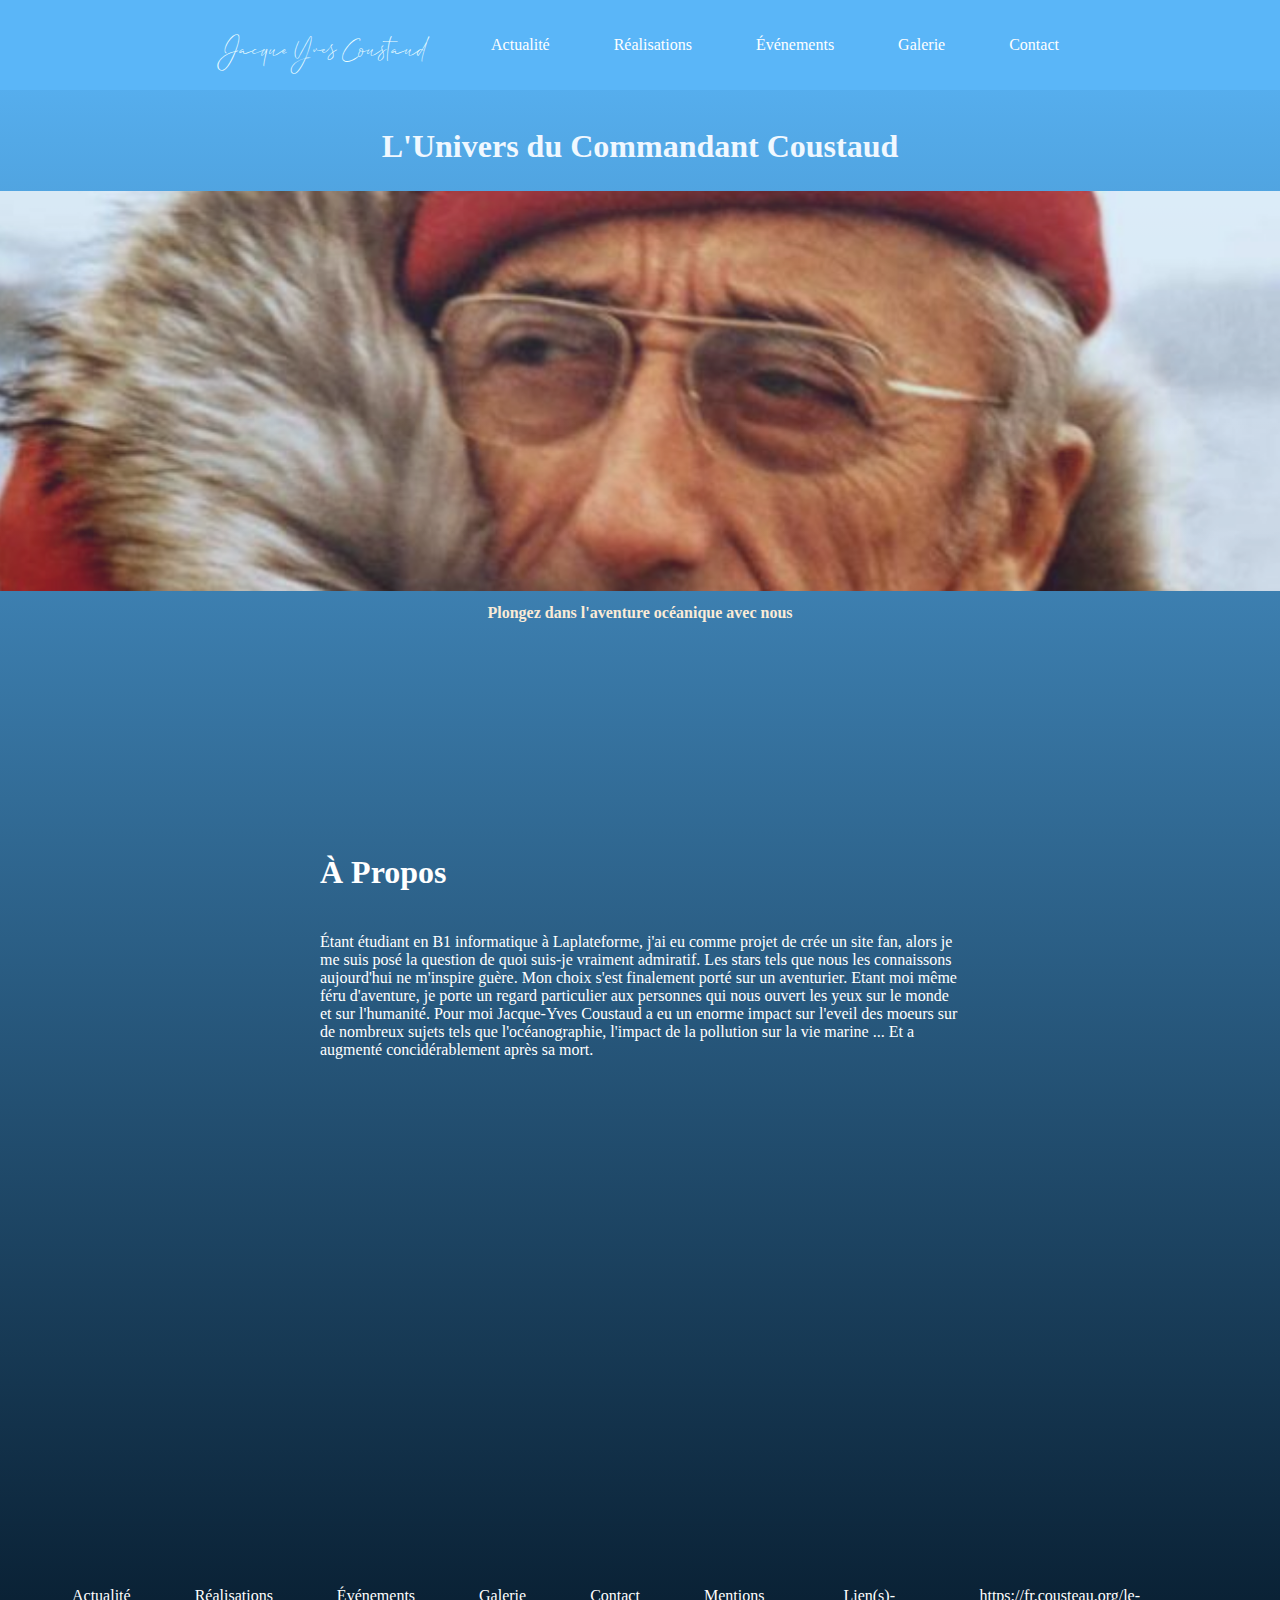
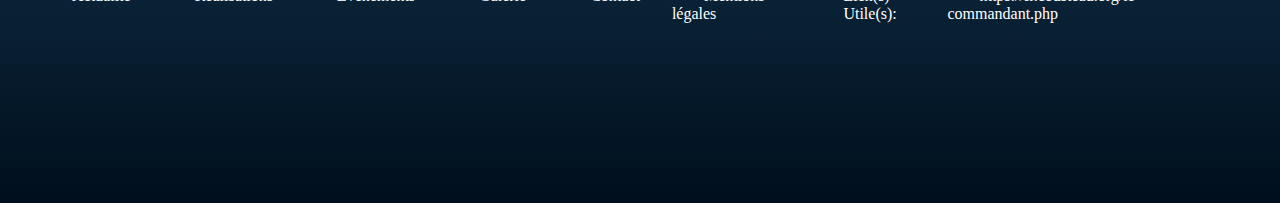
<file: Site_Coustaud/index.html>
<!DOCTYPE html>
<html lang="fr">
<head>
    <link href="styles.css" rel="stylesheet">
    <meta charset="UTF-8">
    <meta name="viewport" content="width=device-width, initial-scale=1.0">
    <title>Jacque-Yves_Coustaud</title>

</head>

<body class="index">
    
    <header>
        <nav>
            
            <ul class="Menu">
               
                <li><a href="index.html" class="Logo">Jacque Yves Coustaud</a></li>
                <li><a href="Actualité.html" class="Lien">Actualité</a></li>
                <li><a href="Réalisations.html" class="Lien">Réalisations</a></li>
                <li><a href="Evenements.html" class="Lien">Événements</a></li>
                <li><a href="Galerie.html" class="Lien">Galerie</a></li>
                <li><a href="Contact.html" class="Lien">Contact</a></li>
            </ul>

        </nav>
    </header>

        <h1>L'Univers du Commandant Coustaud</h1>
        <div class="Banniere"></div>
        
        <h2 class="SousTitre">Plongez dans l'aventure océanique avec nous</h2>    
           
        
    
    <main class="Conteneur">
        
        <div class="Bloc-A_Propos">   
           
            <h2 class="SousTitre-A_Propos">À Propos</h2>
        
                <p> Étant étudiant en B1 informatique 
                    à Laplateforme, j'ai eu comme projet de crée un site fan, alors je me suis posé la question de quoi suis-je vraiment admiratif.
                    Les stars tels que nous les connaissons aujourd'hui ne m'inspire guère.
                    Mon choix s'est finalement porté sur un aventurier. Etant moi même féru d'aventure, 
                    je porte un regard particulier aux personnes qui nous ouvert les yeux sur le monde et sur l'humanité. 
                    Pour moi Jacque-Yves Coustaud a eu un enorme impact sur l'eveil des moeurs sur de nombreux sujets tels que l'océanographie, l'impact de la pollution sur la vie marine ...
                    Et a augmenté concidérablement après sa mort.</p>
       
        </div>

    </main>   

    
    <footer >
        <nav>
            
            
            <ul class="Menu2">
                
                <li><a href="Actualité.html" class="Lien">Actualité</a></li>
                <li><a href="Réalisations.html" class="Lien">Réalisations</a></li>
                <li><a href="Evenements.html" class="Lien">Événements</a></li>
                <li><a href="Galerie.html" class="Lien">Galerie</a></li>
                <li><a href="Contact.html" class="Lien">Contact</a></li>
                <li><a href="Mentions_Légales.html" class="Lien">Mentions légales</a></li>
                <li><p class="Liens-Utiles">Lien(s)-Utile(s):</p></li>
                <li><a href="https://fr.cousteau.org/le-commandant.php"  class="Lien" class="Sous-Liens-Utiles">https://fr.cousteau.org/le-commandant.php</a></li>
            </ul>


        </nav>
     </footer> 

</body>

</html>
</file>
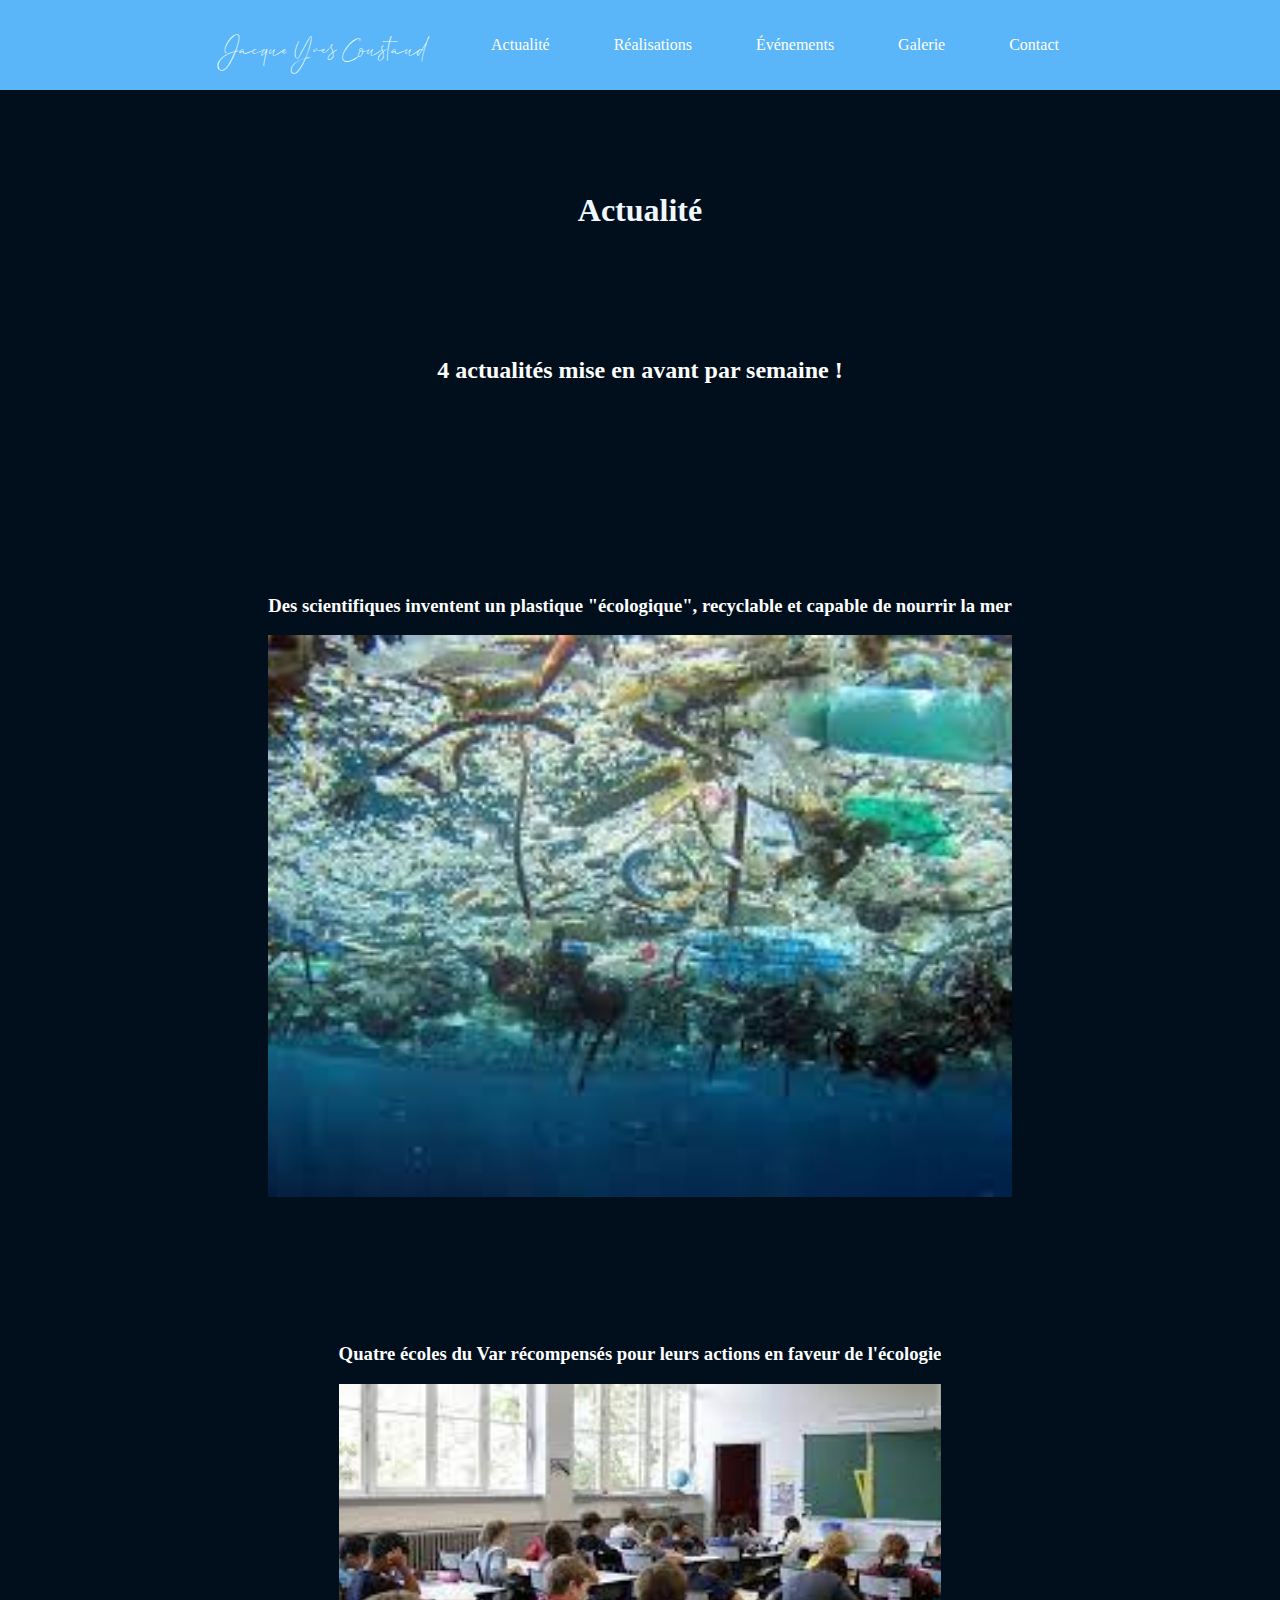
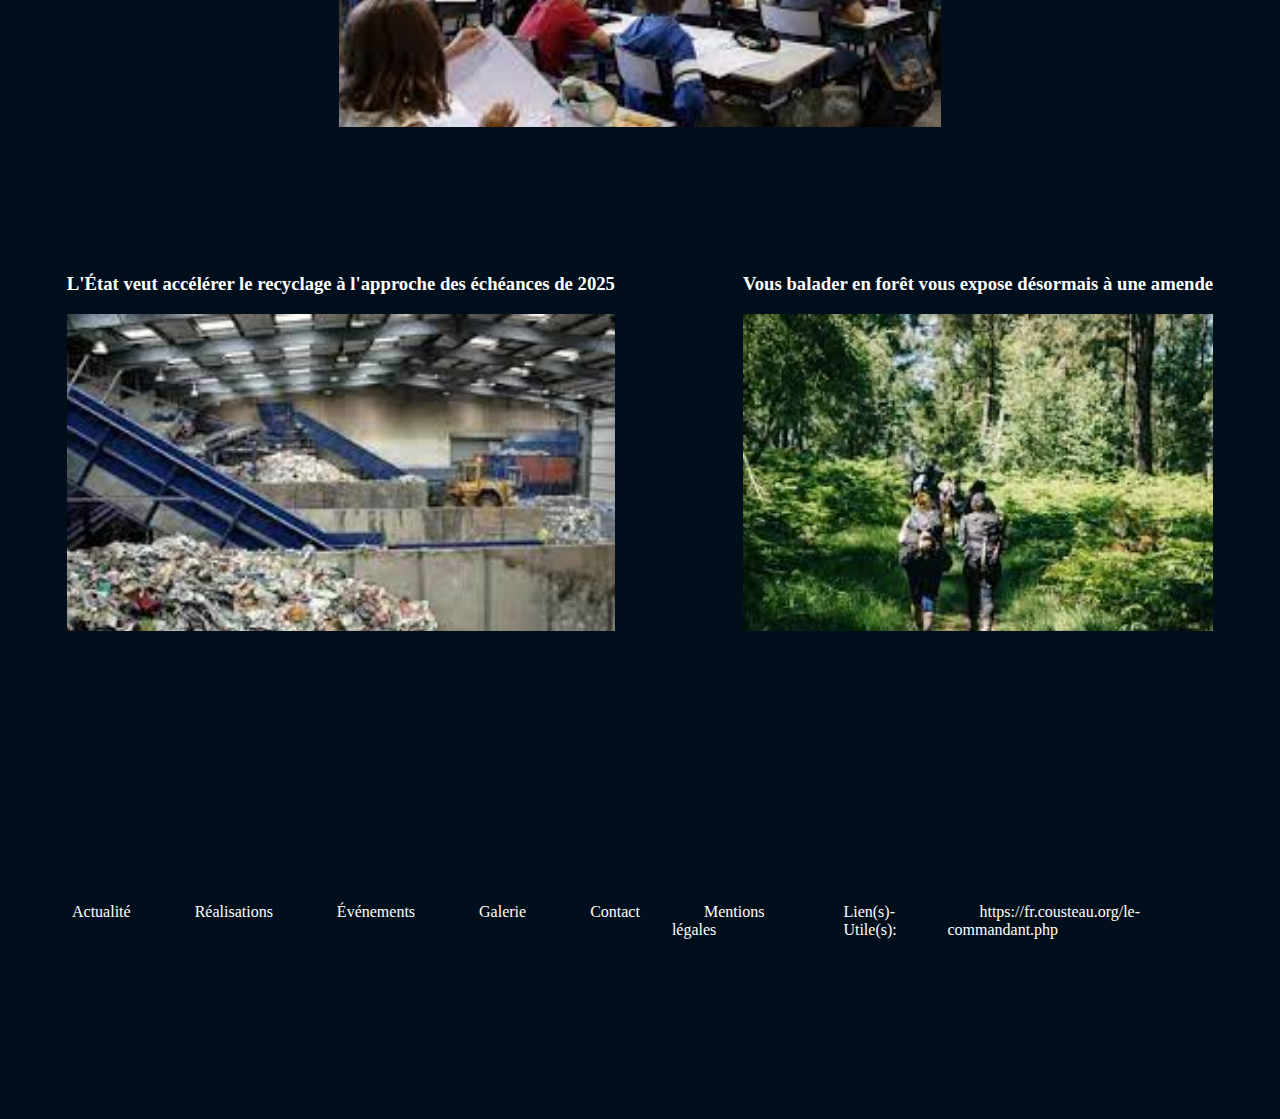
<file: Site_Coustaud/Actualité.html>
<!DOCTYPE html>
<html lang="fr">
<head>
    <link href="styles.css" rel="stylesheet">
    <meta charset="UTF-8">
    <meta name="viewport" content="width=device-width, initial-scale=1.0">
    <title>Actualité</title>
</head>

<body class="Actualité">
    <header>
        <nav>
            
            <ul class="Menu">
            
                <li><a href="index.html" class="Logo">Jacque Yves Coustaud</a></li>
                <li><a href="Actualité.html" class="Lien">Actualité</a></li>
                <li><a href="Réalisations.html" class="Lien">Réalisations</a></li>
                <li><a href="Evenements.html" class="Lien">Événements</a></li>
                <li><a href="Galerie.html" class="Lien">Galerie</a></li>
                <li><a href="Contact.html" class="Lien">Contact</a></li>
            
            </ul>
        
        </nav>
    </header>

        <h1 class="Titre-actu">Actualité</h1>
        <h2 class="SousTitre-Actu">4 actualités mise en avant par semaine ! </h2>

    <main class="Bloc-Lien-Image">
       
       
        <section class="Lien-actu">
        <h3 >Des scientifiques inventent un plastique "écologique", recyclable et capable de nourrir la mer</h3>
        <a href="https://www.geo.fr/environnement/japon-scientifiques-inventent-plastique-ecologique-recyclable-capable-de-nourrir-la-mer-vrp-217461" ><img src="Photo_image/plastique.jpg" ></a>
        </section>
        
        <section class="Lien-actu">
        <h3 >Quatre écoles du Var récompensés pour leurs actions en faveur de l'écologie</h3>
        <a href="https://www.varmatin.com/education/quatre-ecoles-du-var-recompenses-pour-leurs-actions-en-faveur-de-lecologie-883914"  ><img src="Photo_image/école.jpg"></a>
        </section>
        
        <section class="Lien-actu">
        <h3 >L'État veut accélérer le recyclage à l'approche des échéances de 2025</h3>
        <a href="https://www.actu-environnement.com/ae/news/projet-cahier-charges-rep-emballages-recyclage-hors-foyer-performance-42905.php4" ><img src="Photo_image/centre-de-tri.jpg" ></a>
        </section>
        
        <section class="Lien-actu">
        <h3 >Vous balader en forêt vous expose désormais à une amende</h3>
        <a href="https://reporterre.net/Vous-balader-en-foret-vous-expose-desormais-a-une-amende"><img src="Photo_image/randonneur.jpg"></a>
        </section>
   
    </main>

    <footer>
        <nav>
                
            <ul class="Menu2">
                
                <li><a href="Actualité.html" class="Lien">Actualité</a></li>
                <li><a href="Réalisations.html" class="Lien">Réalisations</a></li>
                <li><a href="Evenements.html" class="Lien">Événements</a></li>
                <li><a href="Galerie.html" class="Lien">Galerie</a></li>
                <li><a href="Contact.html" class="Lien">Contact</a></li>
                <li><a href="Mentions_Légales.html" class="Lien">Mentions légales</a></li>
                <li><p class="Liens-Utiles">Lien(s)-Utile(s):</p></li>
                <li><a href="https://fr.cousteau.org/le-commandant.php"  class="Lien" class="Sous-Liens-Utiles">https://fr.cousteau.org/le-commandant.php</a></li>
            </ul>

        </nav>
    </footer> 

</body>
</html>
</file>
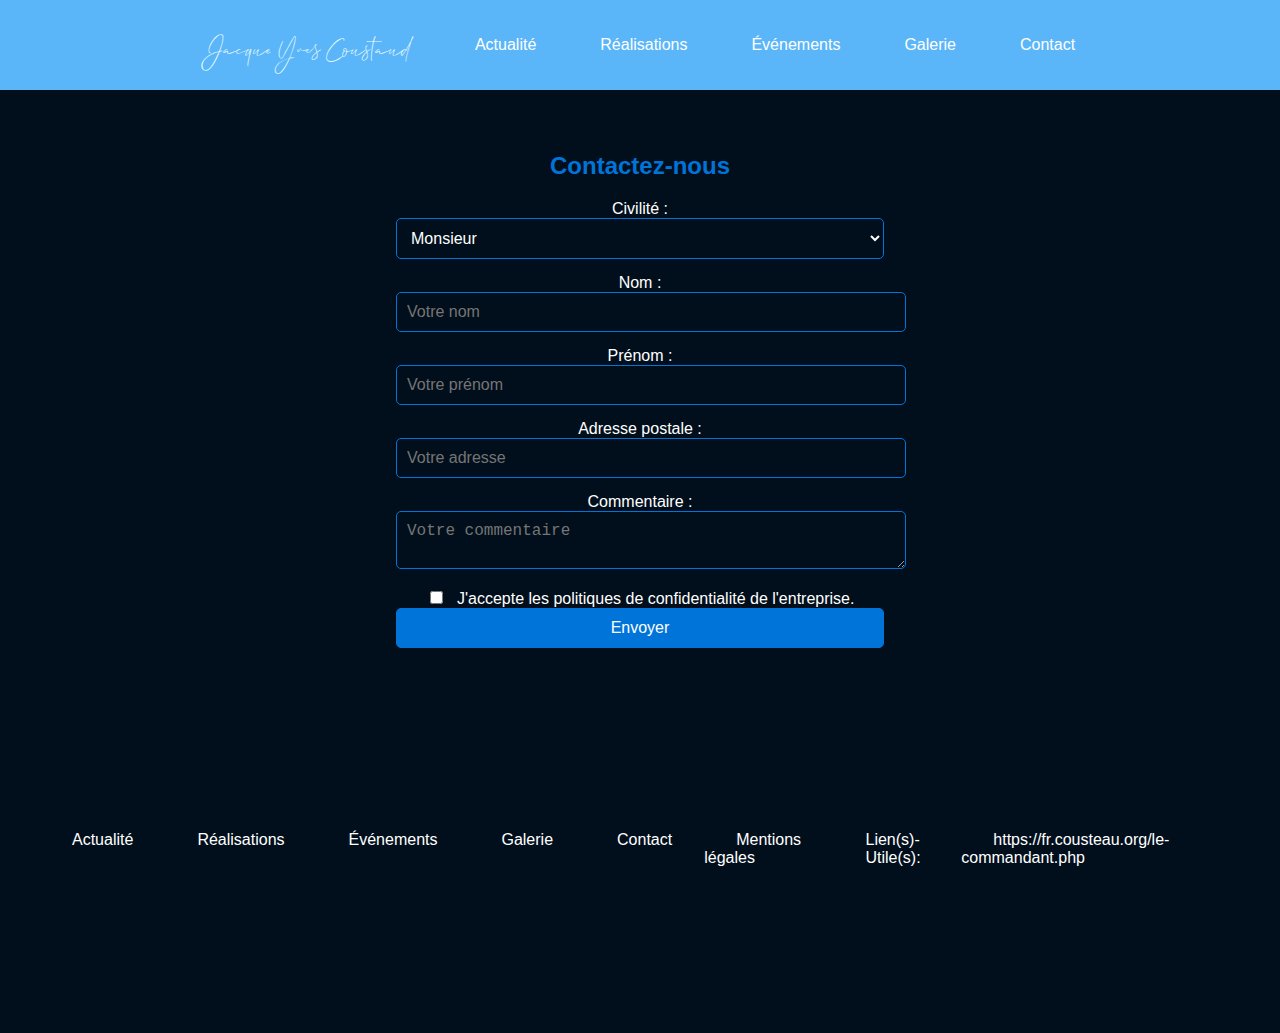
<file: Site_Coustaud/Contact.html>
<!DOCTYPE html>
<html lang="fr">
<head>
    
    <link href="styles.css" rel="stylesheet">
    <meta charset="UTF-8">
    <meta name="viewport" content="width=device-width, initial-scale=1.0">
    <title>Rubrique-Contact</title>
</head>

<body class="Contact">

    <header>
        <nav>
            
            <ul class="Menu">
            
                <li><a href="index.html" class="Logo">Jacque Yves Coustaud</a></li>
                <li><a href="Actualité.html" class="Lien">Actualité</a></li>
                <li><a href="Réalisations.html" class="Lien">Réalisations</a></li>
                <li><a href="Evenements.html" class="Lien">Événements</a></li>
                <li><a href="Galerie.html" class="Lien">Galerie</a></li>
                <li><a href="Contact.html" class="Lien">Contact</a></li>
            </ul>

        </nav>
    </header>


    <main > 
        
         <section class="container">
            
            
            <form class="form">
                <h2>Contactez-nous</h2>
            
                <label for="civilite">Civilité :</label>
                    <select id="civilite" name="civilite" required>
                        <option value="monsieur">Monsieur</option>
                        <option value="madame">Madame</option>
                    </select>

                <label for="nom">Nom :</label>
                <input type="text" id="nom" name="nom" placeholder="Votre nom" required>

                <label for="prenom">Prénom :</label>
                <input type="text" id="prenom" name="prenom" placeholder="Votre prénom" required>

                <label for="adresse">Adresse postale :</label>
                <input id="adresse" name="adresse" placeholder="Votre adresse" required></textarea>

                <label for="commentaire">Commentaire :</label>
                <textarea id="commentaire" name="commentaire" placeholder="Votre commentaire" required></textarea>

                <label for="confidentialite">
                    <input type="checkbox" id="confidentialite" name="confidentialite" required>
                    J'accepte les politiques de confidentialité de l'entreprise.
                </label>

                <button type="submit">Envoyer</button>
            </form>
        </section> 

    </main> 

    <footer>
        <nav>
                
            <ul class="Menu2">
                
                <li><a href="Actualité.html" class="Lien">Actualité</a></li>
                <li><a href="Réalisations.html" class="Lien">Réalisations</a></li>
                <li><a href="Evenements.html" class="Lien">Événements</a></li>
                <li><a href="Galerie.html" class="Lien">Galerie</a></li>
                <li><a href="Contact.html" class="Lien">Contact</a></li>
                <li><a href="Mentions_Légales.html" class="Lien">Mentions légales</a></li>
                <li><p class="Liens-Utiles">Lien(s)-Utile(s):</p></li>
                <li><a href="https://fr.cousteau.org/le-commandant.php"  class="Lien" class="Sous-Liens-Utiles">https://fr.cousteau.org/le-commandant.php</a></li>
            </ul>

        </nav>
    </footer> 
</body> 
</html>
</file>
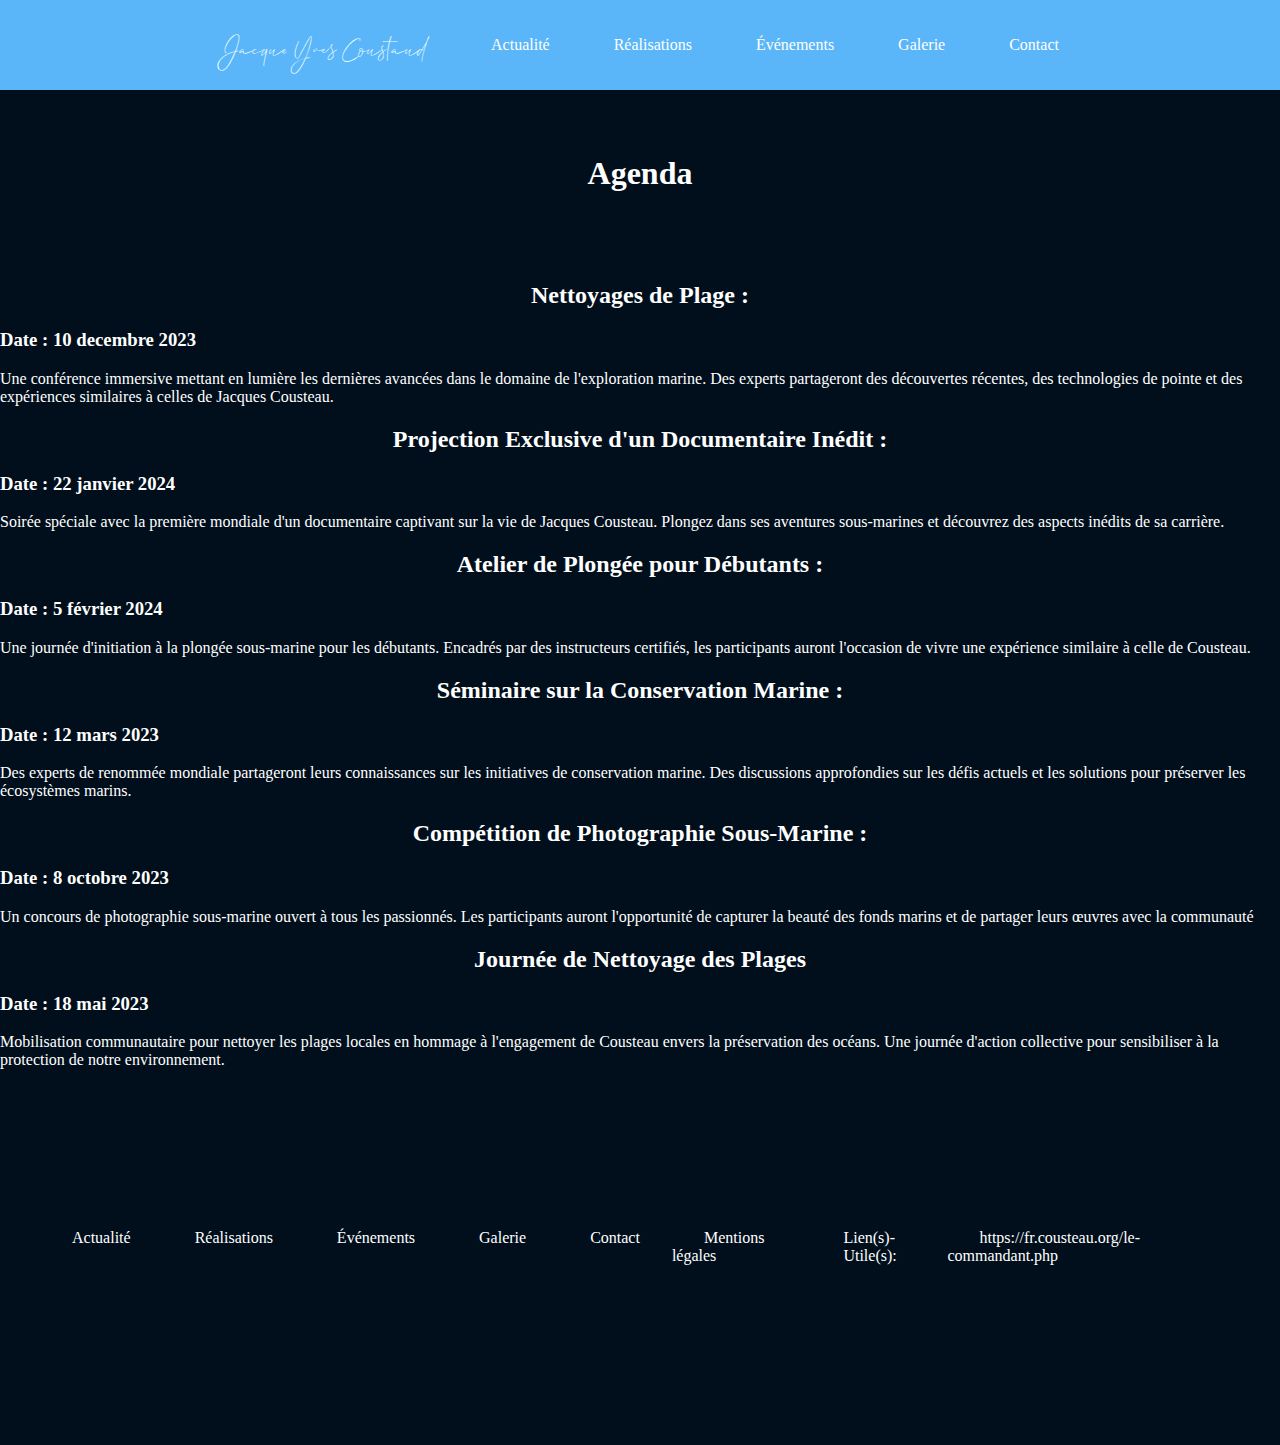
<file: Site_Coustaud/Evenements.html>
<!DOCTYPE html>
<html lang="en">
<head>
    <link href="styles.css" rel="stylesheet">
    <meta charset="UTF-8">
    <meta name="viewport" content="width=device-width, initial-scale=1.0">
    <title>Événements</title>
</head>
<body class="Evenements">
    <header>
        <nav>
            
            <ul class="Menu">
               
                <li><a href="index.html" class="Logo">Jacque Yves Coustaud</a></li>
                <li><a href="Actualité.html" class="Lien">Actualité</a></li>
                <li><a href="Réalisations.html" class="Lien">Réalisations</a></li>
                <li><a href="Evenements.html" class="Lien">Événements</a></li>
                <li><a href="Galerie.html" class="Lien">Galerie</a></li>
                <li><a href="Contact.html" class="Lien">Contact</a></li>
            </ul>

        </nav>
    </header>

    <main class="bloc-Evenements">
       
        <h2 class="Agenda">Agenda</h2>
        <section>
            <div>
                <h2 class="Soustitre-Evenements">Nettoyages de Plage :</h2>
                <h3>Date : 10 decembre 2023</h3>
                <p>Une conférence immersive mettant en lumière les dernières avancées dans le domaine de l'exploration marine. Des experts partageront des découvertes récentes, des technologies de pointe et des expériences similaires à celles de Jacques Cousteau.</p>
            </div>

            <div>
                <h2 class="Soustitre-Evenements">Projection Exclusive d'un Documentaire Inédit :</h2>
                <h3>Date : 22 janvier 2024</h3>
                <p>Soirée spéciale avec la première mondiale d'un documentaire captivant sur la vie de Jacques Cousteau. Plongez dans ses aventures sous-marines et découvrez des aspects inédits de sa carrière.</p>
            </div>

            <div>
                <h2 class="Soustitre-Evenements">Atelier de Plongée pour Débutants :</h2>
                <h3>Date : 5 février 2024</h3>
                <p>Une journée d'initiation à la plongée sous-marine pour les débutants. Encadrés par des instructeurs certifiés, les participants auront l'occasion de vivre une expérience similaire à celle de Cousteau.</p>
            </div>

            <div>
                <h2 class="Soustitre-Evenements">Séminaire sur la Conservation Marine :</h2>
                <h3>Date : 12 mars 2023</h3>
                <p> Des experts de renommée mondiale partageront leurs connaissances sur les initiatives de conservation marine. Des discussions approfondies sur les défis actuels et les solutions pour préserver les écosystèmes marins.</p>
            </div>

            <div>
                <h2 class="Soustitre-Evenements">Compétition de Photographie Sous-Marine :</h2>
                <h3>Date : 8 octobre 2023</h3>
                <p>Un concours de photographie sous-marine ouvert à tous les passionnés. Les participants auront l'opportunité de capturer la beauté des fonds marins et de partager leurs œuvres avec la communauté</p>
            </div>
            
            <div>
                <h2 class="Soustitre-Evenements">Journée de Nettoyage des Plages</h2>
                <h3>Date : 18 mai 2023</h3>
                <p>Mobilisation communautaire pour nettoyer les plages locales en hommage à l'engagement de Cousteau envers la préservation des océans. Une journée d'action collective pour sensibiliser à la protection de notre environnement.</p>
            </div>

        </section>
    </main>

    <footer>
        <nav>
            
            
            <ul class="Menu2">
                
                <li><a href="Actualité.html" class="Lien">Actualité</a></li>
                <li><a href="Réalisations.html" class="Lien">Réalisations</a></li>
                <li><a href="Evenements.html" class="Lien">Événements</a></li>
                <li><a href="Galerie.html" class="Lien">Galerie</a></li>
                <li><a href="Contact.html" class="Lien">Contact</a></li>
                <li><a href="Mentions_Légales.html" class="Lien">Mentions légales</a></li>
                <li><p class="Liens-Utiles">Lien(s)-Utile(s):</p></li>
                <li><a href="https://fr.cousteau.org/le-commandant.php"  class="Lien" class="Sous-Liens-Utiles">https://fr.cousteau.org/le-commandant.php</a></li>
            </ul>    
                
       
        </nav>
    </footer>

</body>
</html>
</file>
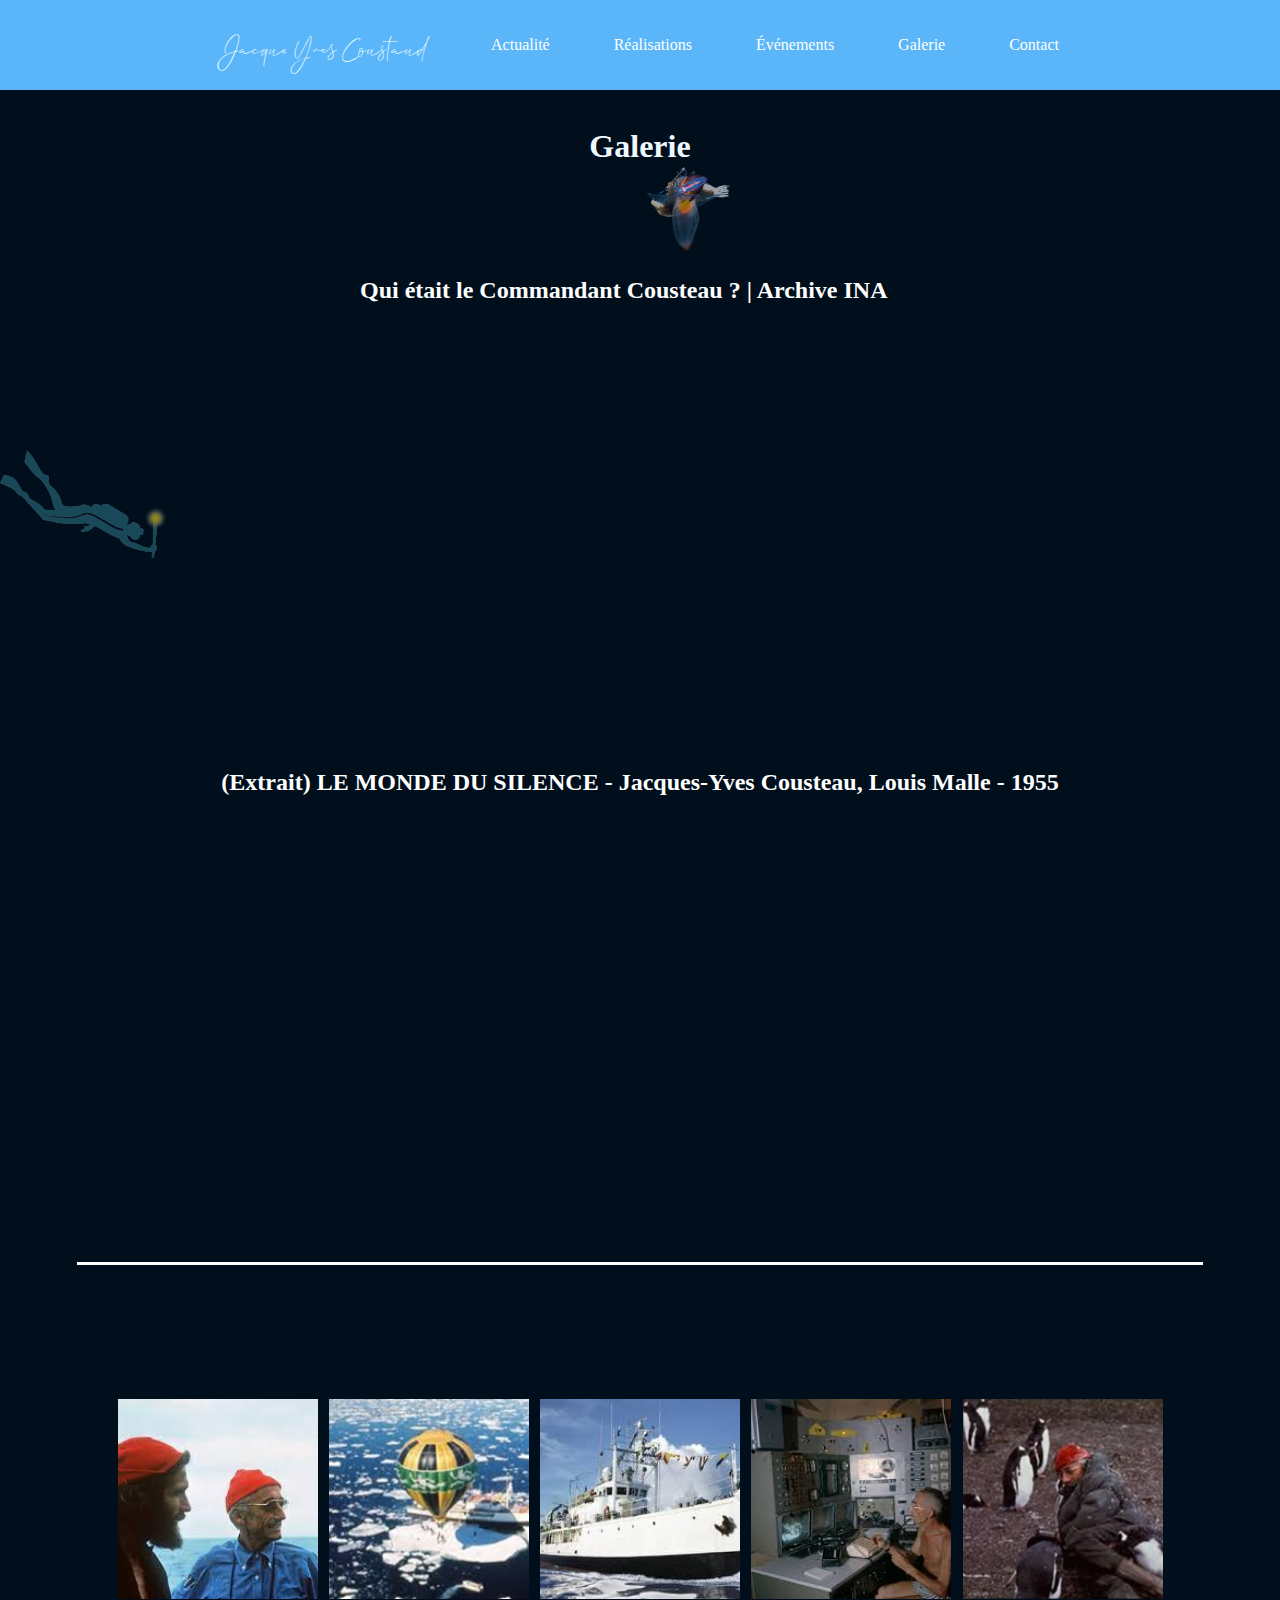
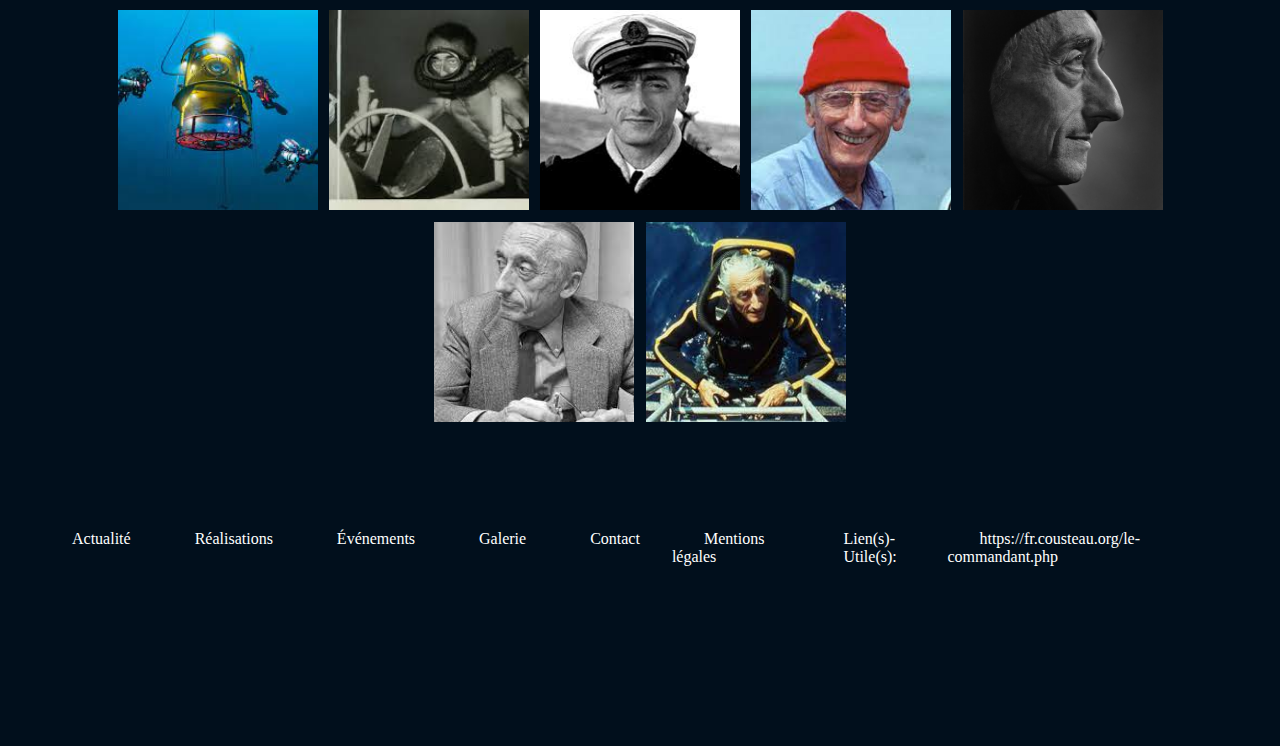
<file: Site_Coustaud/Galerie.html>
<!DOCTYPE html>
<html lang="fr">
<head>
    <link href="styles.css" rel="stylesheet">
    <meta charset="UTF-8">
    <meta name="viewport" content="width=device-width, initial-scale=1.0">
    <title>Galerie</title>
</head>

<body class="Galerie">
    
    <header>
        <nav>
            
            <ul class="Menu">
               
                <li><a href="index.html" class="Logo">Jacque Yves Coustaud</a></li>
                <li><a href="Actualité.html" class="Lien">Actualité</a></li>
                <li><a href="Réalisations.html" class="Lien">Réalisations</a></li>
                <li><a href="Evenements.html" class="Lien">Événements</a></li>
                <li><a href="Galerie.html" class="Lien">Galerie</a></li>
                <li><a href="Contact.html" class="Lien">Contact</a></li>
            </ul>

        </nav>
    </header>

    <h1>Galerie</h1>
    
    <main>

        <section class="Video_documentaire">
           
            <div class="documentaire1">
                
                <h2 class="documentaire1">Qui était le Commandant Cousteau ? | Archive INA</h2>
                    <iframe width="560" height="315" src="https://www.youtube.com/embed/lzgXmYVIYEw?si=Jle55u6pFcgx2l9j" title="YouTube_video_player1" frameborder="0" allow="accelerometer; autoplay; clipboard-write; encrypted-media; gyroscope; picture-in-picture; web-share" allowfullscreen class="video1"></iframe>
            </div>
           
            <div class="documentaire2">    
            
                <h2 class="documentaire2">(Extrait) LE MONDE DU SILENCE - Jacques-Yves Cousteau, Louis Malle - 1955</h2>            
                    <iframe width="560" height="315" src="https://www.youtube.com/embed/fXp8CNyxOfY?si=Hg5Pfqat6V3YQ9m4" title="YouTube_video_player2" frameborder="0" allow="accelerometer; autoplay; clipboard-write; encrypted-media; gyroscope; picture-in-picture; web-share" allowfullscreen class="video2"></iframe>
            </div>    
            
           
            <section><!--Image decorative -->

                <img class="Poisson1" src="Photo_image/poisson-lanterne.png ">
                <img class="Plongeur" src="Photo_image/Plongeur.png">
                <img class="Poisson2" src="Photo_image/poisson-2.png">
                <img class="Calamar" src="Photo_image/calamar.png">
            </section>
            
         </section>
        
        <section class="Mozaique">
            
            <div class="photo">
                <img src="Photo_image/photo1bis.jpg" alt="Photo 1">
            </div>
            
            <div class="photo">
                <img src="Photo_image/photo2bis.jpg" alt="Photo 2">
            </div>

            <div class="photo">
                <img src="Photo_image/photo3bis.jpg" alt="Photo 3">
            </div>
           
            <div class="photo">
                <img src="Photo_image/photo4bis.jpg" alt="Photo 4">
            </div>
           
            <div class="photo">
                <img src="Photo_image/photo5bis.jpg" alt="Photo 5">
            </div>
           
            <div class="photo">
                <img src="Photo_image/photo6bis.jpg" alt="Photo 6">
            </div>
           
            <div class="photo">
                <img src="Photo_image/photo7bis.jpg" alt="Photo 7">
            </div>
            
            <div class="photo">
                <img src="Photo_image/photo8bis.jpg" alt="Photo 8">
            </div>
            
            <div class="photo">
                <img src="Photo_image/photo1.jpg" alt="Photo 9">
            </div>
            
            <div class="photo">
                <img src="Photo_image/photo2.jpg" alt="Photo 10">
            </div>
            <div class="photo">
                <img src="Photo_image/photo3.jpg" alt="Photo 11">
            </div>
            
            <div class="photo">
                <img src="Photo_image/photo4.jpg" alt="Photo 12">
            </div>

        </section>
   
    </main>

    <footer>
        <nav>
            
            <ul class="Menu2">
                
                <li><a href="Actualité.html" class="Lien">Actualité</a></li>
                <li><a href="Réalisations.html" class="Lien">Réalisations</a></li>
                <li><a href="Evenements.html" class="Lien">Événements</a></li>
                <li><a href="Galerie.html" class="Lien">Galerie</a></li>
                <li><a href="Contact.html" class="Lien">Contact</a></li>
                <li><a href="Mentions_Légales.html" class="Lien">Mentions légales</a></li>
                <li><p class="Liens-Utiles">Lien(s)-Utile(s):</p></li>
                <li!><a href="https://fr.cousteau.org/le-commandant.php"  class="Lien" class="Sous-Liens-Utiles">https://fr.cousteau.org/le-commandant.php</a></li>

        </nav>
    </footer>

</body>

</html>
</file>
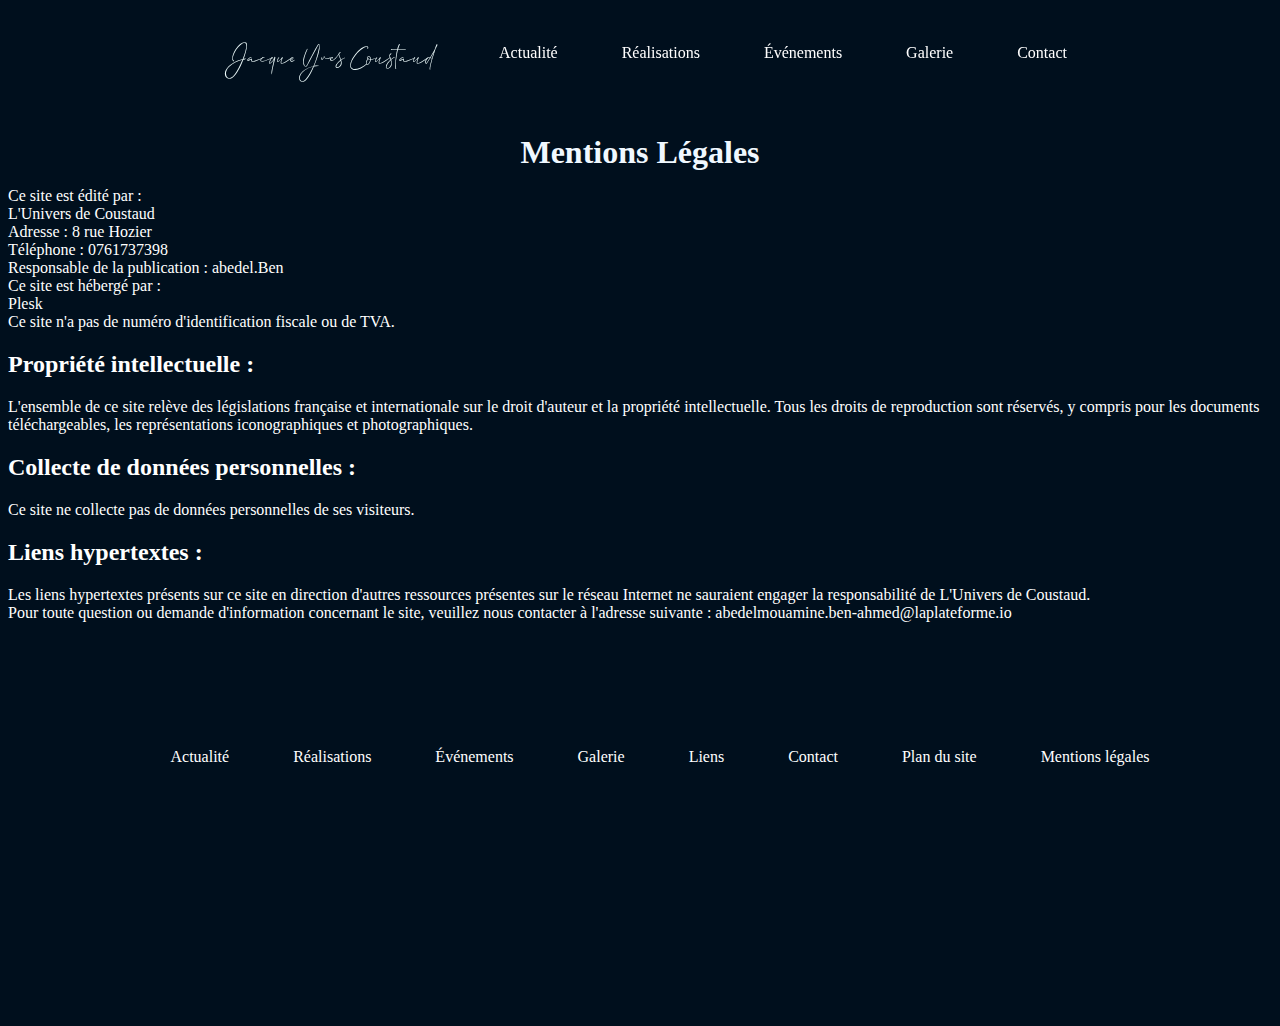
<file: Site_Coustaud/Mentions_Légales.html>
<!DOCTYPE html>
<html lang="fr">
<head>
    <link href="styles.css" rel="stylesheet">
    <meta charset="UTF-8">
    <meta name="viewport" content="width=device-width, initial-scale=1.0">
    <title>Mention-Légales</title>
</head>
<body class="Mention-Légales">
    
    <header>

        <nav>
            
            <ul class="Menu">
               
                <li><a href="index.html" class="Logo">Jacque Yves Coustaud</a></li>
                <li><a href="Actualité.html" class="Lien">Actualité</a></li>
                <li><a href="Réalisations.html" class="Lien">Réalisations</a></li>
                <li><a href="Evenements.html" class="Lien">Événements</a></li>
                <li><a href="Galerie.html" class="Lien">Galerie</a></li>
                <li><a href="Contact.html" class="Lien">Contact</a></li>
            </ul>

        </nav>

    </header>
    
    <main>

        <h1>Mentions Légales</h1>
        <p>Ce site est édité par :
            <br>
            L'Univers de Coustaud
            <br>
            Adresse : 8 rue Hozier
            <br>
            Téléphone : 0761737398
            <br>
            Responsable de la publication : abedel.Ben
            <br>
            Ce site est hébergé par :
            <br>
            Plesk
            <br> 
            Ce site n'a pas de numéro d'identification fiscale ou de TVA.<br>
        </p>

        <div>
        <h2>Propriété intellectuelle :</h2>
        <p>L'ensemble de ce site relève des législations française et internationale sur le droit d'auteur et la propriété intellectuelle. Tous les droits de reproduction sont réservés, y compris pour les documents téléchargeables, les représentations iconographiques et photographiques.</p>
        </div>
        
        <div>
        <h2>Collecte de données personnelles :</h2>
        <p>Ce site ne collecte pas de données personnelles de ses visiteurs.</p>
        </div>
        
        <div>
        <h2>Liens hypertextes :</h2>
        <p>Les liens hypertextes présents sur ce site en direction d'autres ressources présentes sur le réseau Internet ne sauraient engager la responsabilité de L'Univers de Coustaud.
        <br>
        Pour toute question ou demande d'information concernant le site, veuillez nous contacter à l'adresse suivante : abedelmouamine.ben-ahmed@laplateforme.io</p>
        </div>


    </main> 

    <footer class="footer_Mention-Légales">
        <nav>
            
            <ul class="Menu2">
                
                <li><a href="Actualité.html" class="Lien">Actualité</a></li>
                <li><a href="Réalisations.html" class="Lien">Réalisations</a></li>
                <li><a href="Evenements.html" class="Lien">Événements</a></li>
                <li><a href="Galerie.html" class="Lien">Galerie</a></li>
                <li><a href="Liens.html" class="Lien">Liens</a></li>
                <li><a href="Contact.html" class="Lien">Contact</a></li>
                <li><a href="Plan_du_site" class="Lien">Plan du site</a></li>
                <li><a href="Mentions_Légales.html" class="Lien">Mentions légales</ul>


        </nav>
    </footer>


</body>
</html>
</file>
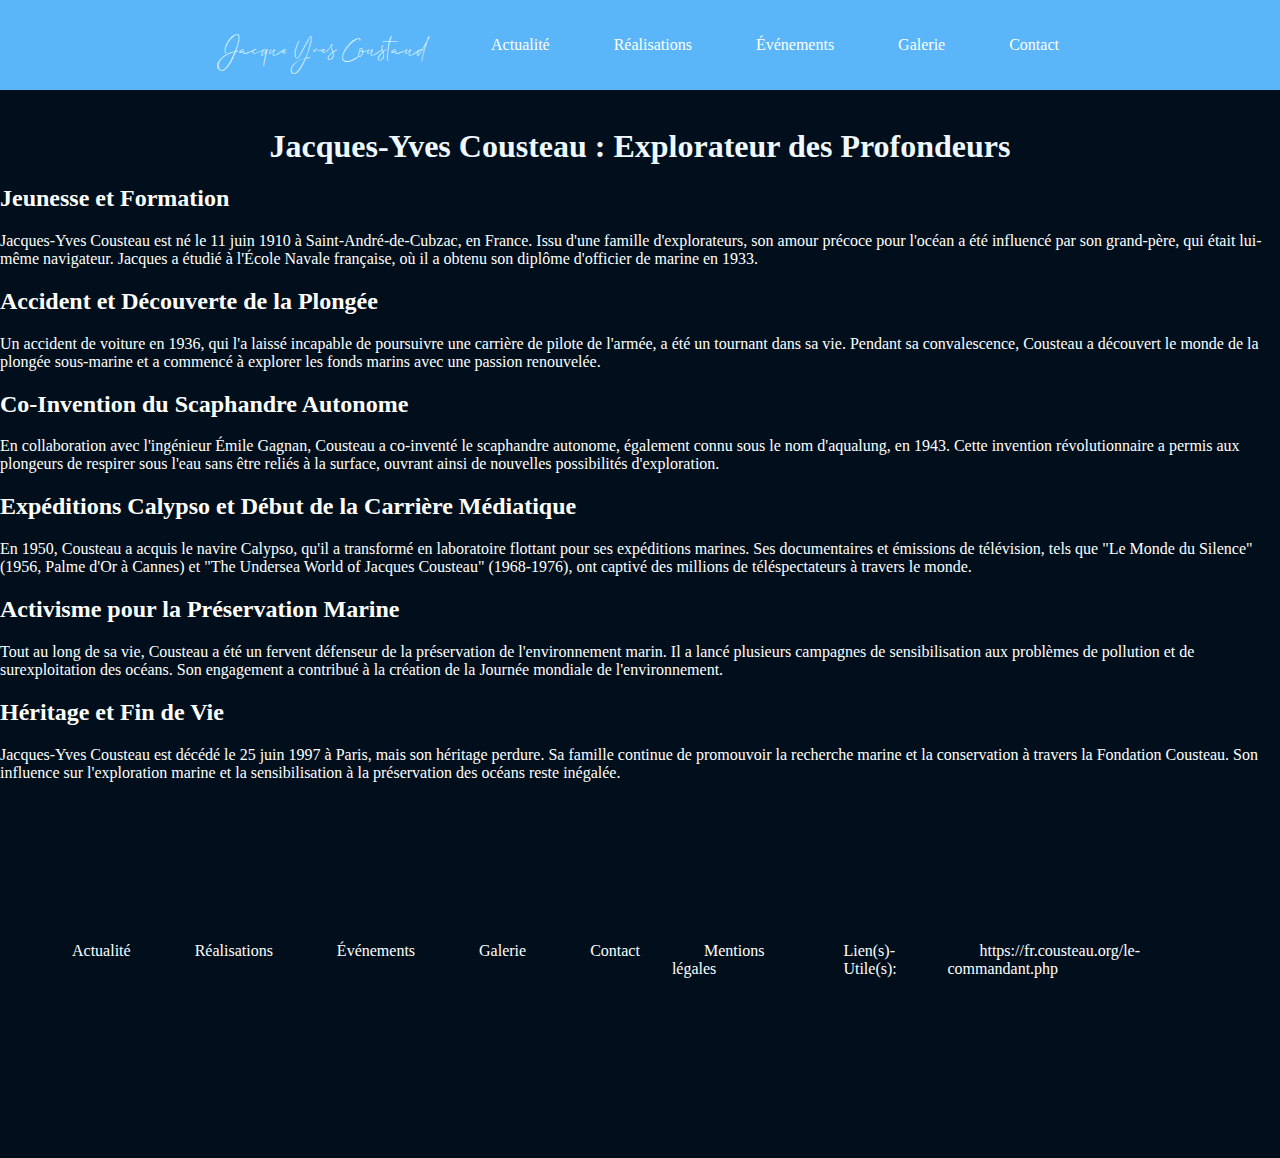
<file: Site_Coustaud/Réalisations.html>
<!DOCTYPE html>
<html lang="fr">
<head>
    <link href="styles.css" rel="stylesheet">
    <meta charset="UTF-8">
    <meta name="viewport" content="width=device-width, initial-scale=1.0">
    <title>Biographie</title>
</head>
<body class="Biographie">
   
    <header>
        <nav>
            
            <ul class="Menu">
            
                <li><a href="index.html" class="Logo">Jacque Yves Coustaud</a></li>
                <li><a href="Actualité.html" class="Lien">Actualité</a></li>
                <li><a href="Réalisations.html" class="Lien">Réalisations</a></li>
                <li><a href="Evenements.html" class="Lien">Événements</a></li>
                <li><a href="Galerie.html" class="Lien">Galerie</a></li>
                <li><a href="Contact.html" class="Lien">Contact</a></li>
            
            </ul>
        
        </nav>
    </header>

    <main class="Contenue-biographie">
       
        <h1>Jacques-Yves Cousteau : Explorateur des Profondeurs</h1>
       
        <section>
            <h2>Jeunesse et Formation</h2>
            <p>Jacques-Yves Cousteau est né le 11 juin 1910 à Saint-André-de-Cubzac, en France. Issu d'une famille d'explorateurs, son amour précoce pour l'océan a été influencé par son grand-père, qui était lui-même navigateur. Jacques a étudié à l'École Navale française, où il a obtenu son diplôme d'officier de marine en 1933.</p>
        </section>

        <section>
            <h2>Accident et Découverte de la Plongée</h2>
            <p>Un accident de voiture en 1936, qui l'a laissé incapable de poursuivre une carrière de pilote de l'armée, a été un tournant dans sa vie. Pendant sa convalescence, Cousteau a découvert le monde de la plongée sous-marine et a commencé à explorer les fonds marins avec une passion renouvelée.</p>
        </section>

        <section>
            <h2>Co-Invention du Scaphandre Autonome</h2>
            <p>En collaboration avec l'ingénieur Émile Gagnan, Cousteau a co-inventé le scaphandre autonome, également connu sous le nom d'aqualung, en 1943. Cette invention révolutionnaire a permis aux plongeurs de respirer sous l'eau sans être reliés à la surface, ouvrant ainsi de nouvelles possibilités d'exploration.</p>
        </section>

        <section>
            <h2>Expéditions Calypso et Début de la Carrière Médiatique</h2>
            <p>En 1950, Cousteau a acquis le navire Calypso, qu'il a transformé en laboratoire flottant pour ses expéditions marines. Ses documentaires et émissions de télévision, tels que "Le Monde du Silence" (1956, Palme d'Or à Cannes) et "The Undersea World of Jacques Cousteau" (1968-1976), ont captivé des millions de téléspectateurs à travers le monde.</p>
        </section>

        <section>
            <h2>Activisme pour la Préservation Marine</h2>
            <p>Tout au long de sa vie, Cousteau a été un fervent défenseur de la préservation de l'environnement marin. Il a lancé plusieurs campagnes de sensibilisation aux problèmes de pollution et de surexploitation des océans. Son engagement a contribué à la création de la Journée mondiale de l'environnement.</p>
        </section>

        <section>
            <h2>Héritage et Fin de Vie</h2>
            <p>Jacques-Yves Cousteau est décédé le 25 juin 1997 à Paris, mais son héritage perdure. Sa famille continue de promouvoir la recherche marine et la conservation à travers la Fondation Cousteau. Son influence sur l'exploration marine et la sensibilisation à la préservation des océans reste inégalée.</p>
        </section>
       
    </main>
   
    <footer>
        <nav>
                
            <ul class="Menu2">
                
                <li><a href="Actualité.html" class="Lien">Actualité</a></li>
                <li><a href="Réalisations.html" class="Lien">Réalisations</a></li>
                <li><a href="Evenements.html" class="Lien">Événements</a></li>
                <li><a href="Galerie.html" class="Lien">Galerie</a></li>
                <li><a href="Contact.html" class="Lien">Contact</a></li>
                <li><a href="Mentions_Légales.html" class="Lien">Mentions légales</a></li>
                <li><p class="Liens-Utiles">Lien(s)-Utile(s):</p></li>
                <li><a href="https://fr.cousteau.org/le-commandant.php"  class="Lien" class="Sous-Liens-Utiles">https://fr.cousteau.org/le-commandant.php</a></li>
            </ul>

        </nav>
    </footer> 

</body>
</html>
</file>
<file: Site_Coustaud/styles.css>
@font-face {
    font-family: 'alisson'; /* Le nom que vous souhaitez donner à votre police */
    src: url('fonts/allison-signature.ttf') format('truetype'); /* Chemin vers votre fichier TTF */
}

/*--------------HEADER/FOOTER---------------*/

.Menu{
    
    display: flex;    
    justify-content: center; 
    position: fixed;
    /* background-color: #67b3ea; */
    list-style-type: none;
    align-items: center; 
    height: 10%;
    width: 100%;
    margin:0;
    padding-left: 0;
    
}

.Lien{
    
    list-style-type: none;
    color:  rgb(255, 255, 255);
    text-decoration: none;
    margin:  0 2rem 0;
    
} 

.Logo{
    
    /* width: 183px; */
    text-align:left;
    font-family: alisson;
    color: azure;
    text-decoration: none;
    font-size: 180%;
    margin: 0 2rem 0;
     
}

.Menu:hover {
    
    background-color:#5ab6f8;
   
}

h1{

    margin: 0;
    text-align: center;
    color: aliceblue;
    font-size: xx-large;
    /* background-color: #67b3ea; */
    padding-top: 10%;
    
}

.SousTitre{

    font-size: medium;
    color: antiquewhite;
    text-align: center;
    padding: 0 0 15%;
   

}

.Banniere{

    margin-top: 2%;
    display: block;
    background: url(Photo_image/Coustaud_banniere.jpg) no-repeat fixed; 
    background-position: center;
    height: 25rem;
    background-size:cover;
    opacity:0.8;

}


.Menu2{

    background-color:  linear-gradient(#000f1d ,#000000 );
    height: 200px;
    display: flex;
    justify-content: center; 
    list-style-type: none;
}

.Liens-Utiles{

    color: #ffffff;

}

.Sous-Liens-Utiles{
    
    margin-left: 0;
   

}

/*----------------index.html------------------*/

.index{
    margin : 0;
    background: linear-gradient( #5ab6f8, #000f1d );
}

.Conteneur{
    
    display:grid;
    grid-template-columns: 1fr 1fr 1fr 1fr;
    grid-template-rows: 1fr 1fr 1fr ;
}

.Bienvenue{
    
    display: grid ;
    grid-column-start: 1 ;
    grid-column-end: 5 ;
    color: white ;
    font-family: 'Gill Sans', 'Gill Sans MT', Calibri, 'Trebuchet MS', sans-serif ;
    font-size: large ;
    margin: 10% ;
    text-align:center;

}

.Bloc-A_Propos{
 
    color:white ;
    display:grid ;
    grid-column-start: 2 ;    
    grid-column-end: 4 ;

}

.SousTitre-A_Propos{

    font-size: xx-large ;

}

/*----------------Mentions_Légales----------------*/

.Mention-Légales{

    background-color: #000f1d;
    color:white;
    
}

.footer_Mention-Légales{

    margin-top: 10%;

}



/*------------------Galerie----------------------*/

.Galerie{
    margin:0;
    background-color: #010f1c;
    color:white;

}

/*------------------Video + animation------------------*/

.Video_documentaire{

    display: flex;   
    flex-direction: column;
    align-items: center; 
    justify-content: center; 

} 

.documentaire2{
    padding-top: 5%;
    order:2;

}
.documentaire1{

    padding-top: 5%;
    order:1;

}

.video2{

    padding-left:16.5% ;
    
}



.Poisson1{ 
    height:6%;    
    position: absolute;
    z-index: -1;    
    opacity: 0.6;
    animation: move 100s ease infinite;
    filter: brightness(2); 
}
        
@keyframes move {
    0% {
        right: 0;
        top: 30%;
      }
      100% {
        right: 50%; /* Remplacez 100px par la distance que vous souhaitez que le plongeur parcourt en pixels */
        top: 30%; /* Remplacez 100px par la distance que vous souhaitez que le plongeur parcourt en pixels */
      }

}

.Poisson2{

    height:10%;    
    position: absolute;
    z-index: -1;    
    opacity: 0.6;
    animation: move2 100s ease infinite; 

}


@keyframes move2{
    
    0% {
        right: 80%;
        bottom: 0%;
      }

    
    100% {
        right: 80%; 
        bottom: 120%; 
    }

}

.Calamar{
    height:5%;
    position: absolute;
    z-index: -1; /*Pour avoir l'image en dernier plan*/
    animation: move3 100s ease infinite;
}

@keyframes move3 {

    0% {
        left: 30%;
        bottom: -60%;
      }

    
    100% {
        left: 100%; 
        bottom: 10%; 
    } 
}

.Plongeur{

    height: 12%;
    position: absolute;
    left: 0;
    top: 50%;
    z-index: -1;
    opacity: 0.6;
    animation: deplacementDiagonal 120s ease infinite;
}


@keyframes deplacementDiagonal {
    0% {
      left: 0;
      top: 0;
    }
   
    
   
    100% {
      left: 100%; /* Remplacez 100px par la distance que vous souhaitez que le plongeur parcourt en pixels */
      top: 100%; /* Remplacez 100px par la distance que vous souhaitez que le plongeur parcourt en pixels */
    }

}

/*--------------Mosaique---------------------*/

.Mozaique {
    display: flex;
    flex-wrap: wrap;
    justify-content: center;
    padding: 10% 0  4%; /* Ajustez la marge négative pour compenser la marge des photos individuelles */
    margin: 10% 6% 4%;
    border-top: white solid;

}

.photo {
width: 200px; /* Ajustez la largeur des photos au besoin */
height: 200px; /* Ajustez la hauteur des photos au besoin */
overflow: hidden;
margin: 0.5%; /* Ajoutez une marge entre les photos */
transition: transform 0.3s ease, box-shadow 0.3s ease; /* Effet de transition pour le zoom et l'ombre portée */
}

.photo img {
width: 100%;
height: 100%;
object-fit: cover;
}

.photo:hover {
transform: scale(1.1); /* Effet de zoom au survol de la souris */
box-shadow: 0 0 20px rgba(0, 0, 0, 0.5); /* Ajoutez une ombre portée au survol de la souris */
}

/*------------------Contact-------------------*/

.Contact {
    background-color: #010f1c; 
    color: #ffffff; 
    font-family: Arial, sans-serif;
    
    justify-content: center;
    align-items: center;
    height: 100vh;
    margin: 0; 
} 

.container {
    /* background-color: rgba(0, 0, 0, 0.7); Fond semi-transparent pour le formulaire */
    padding: 30px; 
    border-radius: 10px;
    text-align: center;
    
    
}

.form{
    margin: 10% 30% 10%;
}

.container h2 {
    color: #0074D9; /* Couleur du titre en bleu clair */
}

.container input[type="text"],
.container input[id="adresse"],
.container textarea,
.container select,
.container button
{
   
    width: 100%;
    padding: 10px;
    font-size: 16px;
    margin-bottom: 15px;
    border: 1px solid #0074D9; /* Bordure bleue clair */
    border-radius: 5px;
    background-color: transparent;
    color:#ffffff; /* Couleur du texte en blanc */

}

.container input[type="checkbox"] {

    margin-right: 10px;

}

.container button {
    background-color: #0074D9;
    cursor: pointer;
    transition: background-color 0.3s ease;
}
    
.container button:hover {
    background-color: #0056b3; /* Couleur légèrement plus sombre au survol */
}

/*---------------Évènement-----------------*/

.Evenements{
    margin:0;
    background-color: #010f1c;
    color:white;

}

.Agenda{

    text-align: center;
    font-size: xx-large;
    padding-bottom: 5% ;
}

.bloc-Evenements{

    padding: 10% 0 10%;

}

.Soustitre-Evenements{

   text-align: center  ;
}


/*-------------Biograhie--------------*/

.Biographie{

    margin:0 ;
    background-color: #010f1c;
    color:white;
    

}

.Contenue-biographie{

    padding-bottom: 10%;

}


/*-------------Actualité---------------*/


.Titre-actu{

    padding-top: 15%;

}

.SousTitre-Actu{
    
    margin: 10% 0% 0%;
    text-align: center;
    
}

.Actualité{

    margin:0 ;
    background-color: #010f1c;
    color:white;

}

.Bloc-Lien-Image{
    
    display: flex;
    flex-wrap: wrap;
    justify-content: center;
    padding: 10%  0  15%; 
     
}

.Lien-actu{
    
    overflow: hidden;
    margin: 5%; 
    transition: transform 0.3s ease, box-shadow 0.3s ease; /* Effet de transition pour le zoom*/

}

.Lien-actu img {
   
    width: 100%;
    height: 100%;
    object-fit: cover;
    
}

.Lien-actu:hover img {
   
    transform: scale(1.1);

} 

.Lien-actu::before img {
       
    position: absolute;
    transition: opacity 0.3s ease-in-out;
    display: flex;
    align-items: center;
    justify-content: center;
        
}

.Liens-Utiles{

    margin-top: 0;    
    margin-right: 0;

}
</file>
